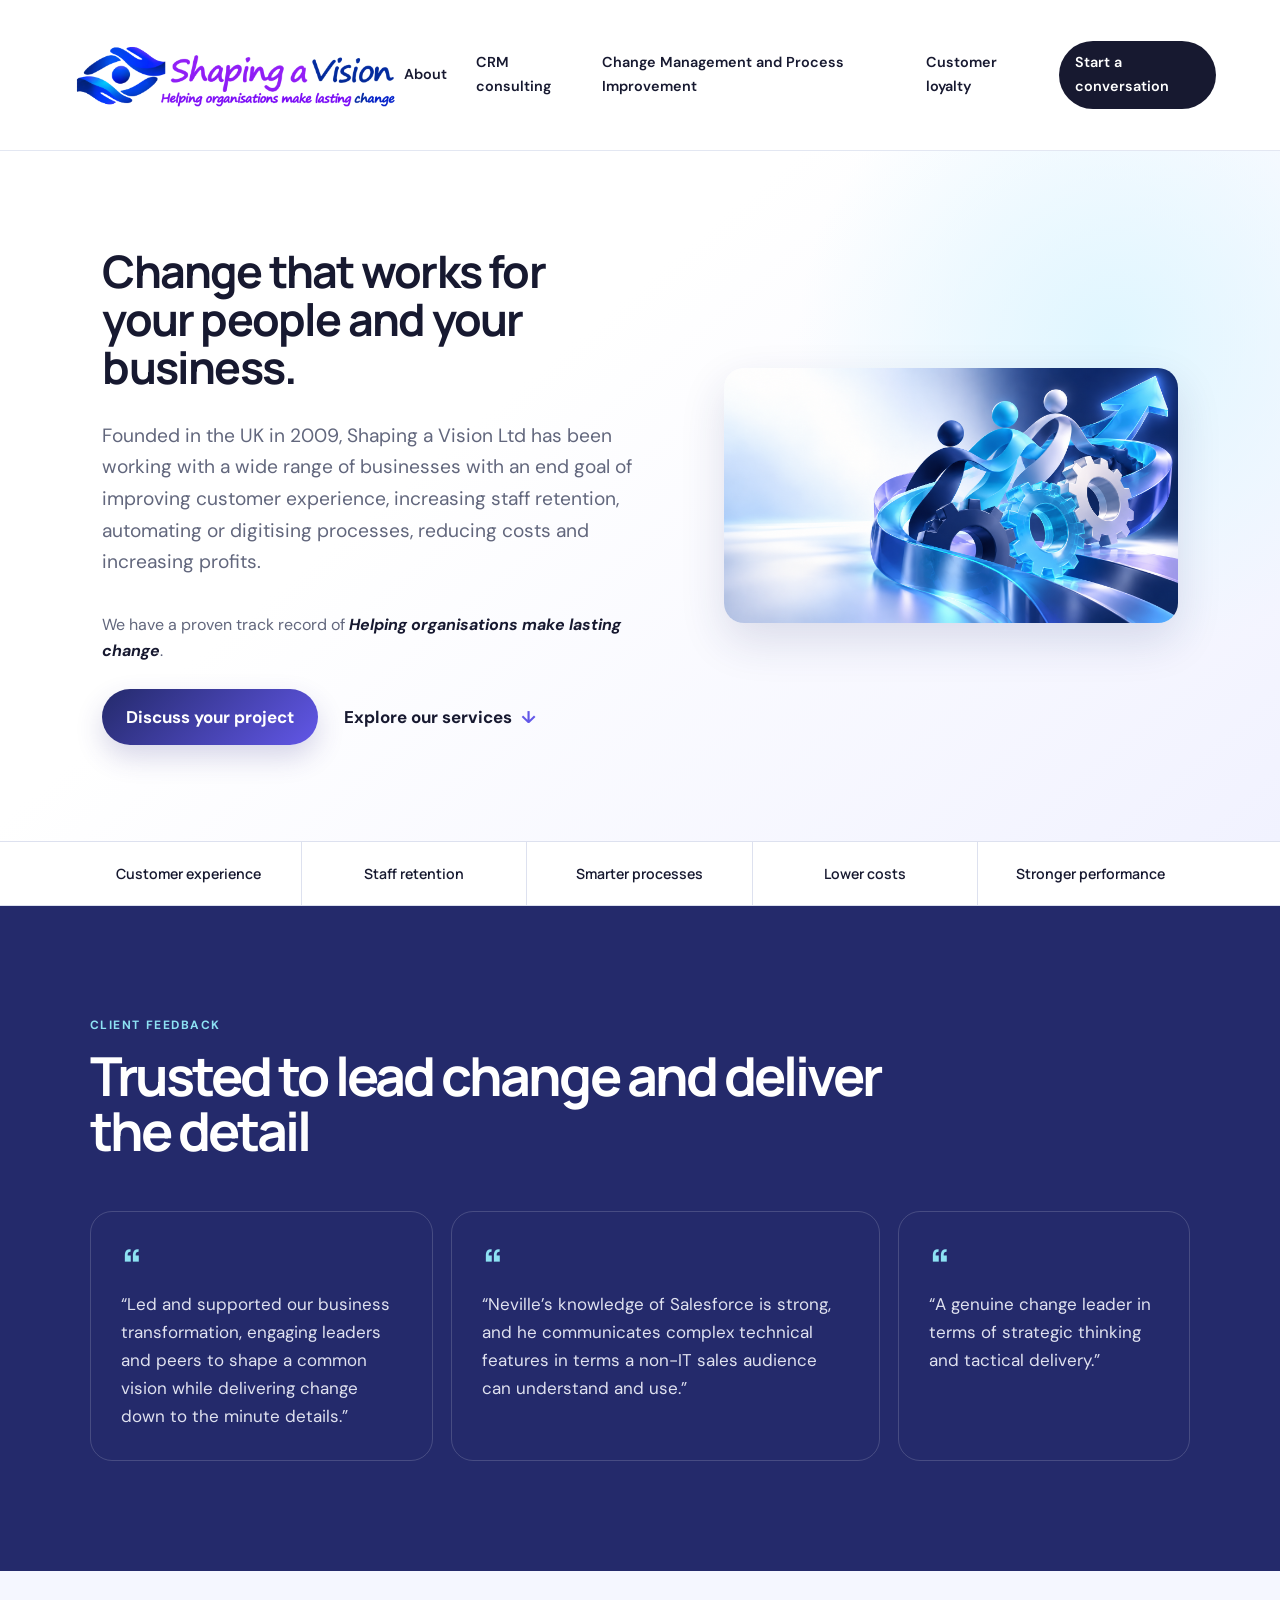
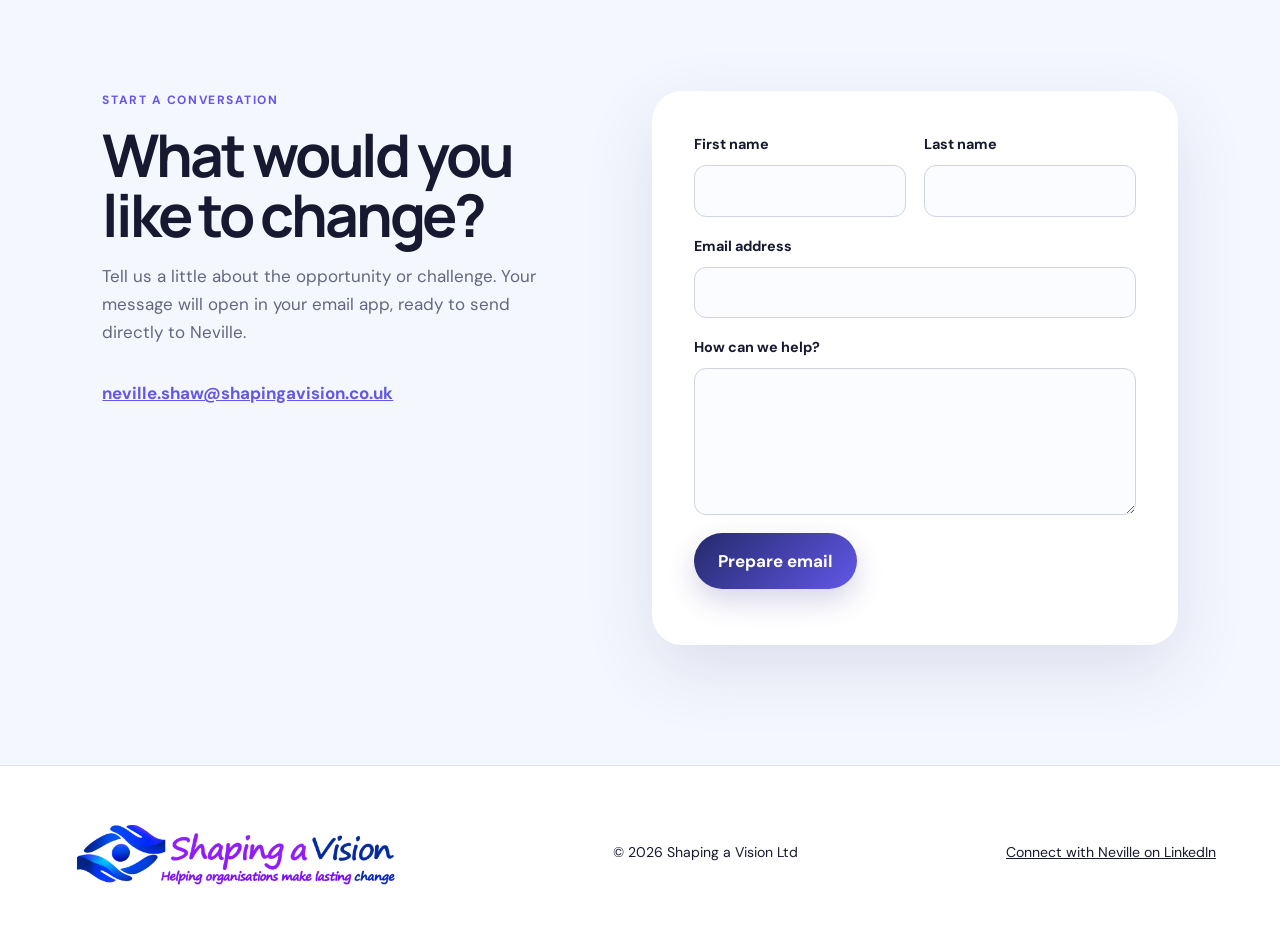
<file: index.html>
<!doctype html>
<html lang="en-GB">
<head>
  <meta charset="utf-8">
  <meta name="viewport" content="width=device-width, initial-scale=1">
  <title>Shaping a Vision | CRM, Change and Customer Experience</title>
  <meta name="description" content="Practical CRM consulting, change management and customer loyalty support from Shaping a Vision.">
  <link rel="preconnect" href="https://fonts.googleapis.com">
  <link rel="preconnect" href="https://fonts.gstatic.com" crossorigin>
  <link href="https://fonts.googleapis.com/css2?family=DM+Sans:wght@400;500;600;700&family=Manrope:wght@500;600;700&display=swap" rel="stylesheet">
  <link rel="stylesheet" href="styles.css">
  <link rel="icon" type="image/svg+xml" href="data:image/svg+xml,%3Csvg xmlns='http://www.w3.org/2000/svg' viewBox='0 0 64 64'%3E%3Crect width='64' height='64' rx='14' fill='%23242a6b'/%3E%3Cpath d='M14 33c10-15 26-15 36 0-10 15-26 15-36 0Z' fill='%236f66ff'/%3E%3Ccircle cx='32' cy='33' r='7' fill='white'/%3E%3C/svg%3E">
</head>
<body class="home">
  <header class="site-header">
    <a class="brand" href="#top" aria-label="Shaping a Vision home">
      <img class="brand-logo" src="images/sav-logo.png" alt="Shaping a Vision">
    </a>
    <button class="menu-button" type="button" aria-expanded="false" aria-controls="site-nav"><span></span><span></span><span></span><span class="sr-only">Open navigation</span></button>
    <nav id="site-nav" aria-label="Main navigation">
      <a href="#about">About</a>
      <a href="/crm-consulting-services/">CRM consulting</a>
      <a href="/change-management/">Change Management and Process Improvement</a>
      <a href="/customers-talk-what-are-they-saying-about-you/">Customer loyalty</a>
      <a class="nav-cta" href="#contact">Start a conversation</a>
    </nav>
  </header>

  <main id="top">
    <section class="hero" id="about">
      <div class="hero-copy reveal">
        <h1>Change that works for your people and your business.</h1>
        <p class="hero-lead">Founded in the UK in 2009, Shaping a Vision Ltd has been working with a wide range of businesses with an end goal of improving customer experience, increasing staff retention, automating or digitising processes, reducing costs and increasing profits.</p>
        <p class="hero-proof">We have a proven track record of <em>Helping organisations make lasting change</em>.</p>
        <div class="hero-actions">
          <a class="button primary" href="#contact">Discuss your project</a>
          <a class="text-link" href="/crm-consulting-services/">Explore our services <span aria-hidden="true">↓</span></a>
        </div>
      </div>
      <div class="hero-visual reveal">
        <img src="images/change-collaboration.png" alt="People and technology working together">
      </div>
    </section>

    <section class="outcomes" aria-label="Business outcomes">
      <p>Customer experience</p><p>Staff retention</p><p>Smarter processes</p><p>Lower costs</p><p>Stronger performance</p>
    </section>

    <section class="services" id="services">
      <div class="section-heading reveal">
        <p class="eyebrow">How we help</p>
        <h2>Practical expertise from strategy through delivery</h2>
        <p>Clear thinking, hands-on support and solutions designed around the way your organisation actually works.</p>
      </div>

      <article class="service service-crm" id="crm">
        <div class="service-number">01</div>
        <div class="service-copy reveal">
          <p class="eyebrow">CRM consulting services</p>
          <h3>CRM that people can use and the business can rely on</h3>
          <p>We listen to our clients and translate their ideas and functionalities into the kind of simple-to-use, indispensable CRM they have always desired.</p>
          <p>If you are looking for one off assistance, straight forward help to effectively implement your initial design or need full project life cycle management, we provide the expertise to maximise your return on investment. We have the solution for you.</p>
          <ul class="check-list">
            <li>Evaluation and solution design</li>
            <li>Configuration and modification</li>
            <li>Data migration and cleansing</li>
            <li>Consulting, training and ongoing support</li>
          </ul>
        </div>
        <img class="service-art crm-art reveal" src="images/crm-cycle.png" alt="CRM cycle connecting marketing, sales, feedback and support">
        <div class="engagements reveal">
          <div class="engagements-heading"><p class="eyebrow">Examples of previous engagements</p><h4>Hands-on delivery, from first requirements to lasting adoption</h4></div>
          <article class="engagement"><span>01</span><p>Successfully migrated a services business from SugarCRM to SFDC, managing the project from requirement gathering to data migration. Having reviewed the existing sales processes, led the build and testing phase, provided technical support and guidance, admin and end user training, plus data migration of over 40,000 records.</p></article>
          <article class="engagement"><span>02</span><p>Led the design, development and roll out of Salesforce automation using SFDC to 300+ end users. Aligning business processes with technology.</p></article>
          <article class="engagement"><span>03</span><p>Designed and delivered numerous bespoke training events throughout Europe for SFDC administrators, end users and Executive teams.</p></article>
          <article class="engagement"><span>04</span><p>Developed an automated issue resolution tool, giving real time notification of issues to sales and country leaders, reducing time to close from 41 to 13 days.</p></article>
        </div>
      </article>

      <article class="service service-change" id="change">
        <div class="service-number">02</div>
        <div class="service-copy reveal">
          <p class="eyebrow">Change management &amp; process improvement</p>
          <h3>Change Management and Process Improvement</h3>
          <p>Any change management effort will only be successful if both the technical and human aspects of the change are fully considered and addressed.</p>
          <p>Too often change programmes fail due to lack of thought, focus and action to engage with stakeholders at all levels.</p>
          <p>At Shaping a Vision we have the knowledge, skills and experience to work with businesses to deliver lasting change, using tried and tested tools and methodology.</p>
          <p class="certification"><img src="images/six-sigma.png" alt="Six Sigma certification">Six Sigma certified with significant experience of running multiple complex projects within a variety of industries, contact us today to start your change journey.</p>
        </div>
        <div class="change-art reveal"><img src="images/dmaic.png" alt="DMAIC improvement cycle"></div>
      </article>

      <article class="service service-loyalty" id="loyalty">
        <div class="service-number">03</div>
        <div class="service-copy reveal">
          <p class="eyebrow">Customer loyalty</p>
          <h3>Turn customer feedback into focused action</h3>
          <p>Your customers form opinions about your organisation as they interact with your products and services, and through key touch points such as service and support. The combination of these experiences impacts the overall relationship with your customers and their likelihood to repurchase or refer.</p>
          <p>If you are waiting for clients to complain, rather than soliciting their positive or negative opinion, you may not get the feedback until it is too late.</p>
          <p>At Shaping a Vision, we help organisations by using Net Promoter® Score, a simple but highly effective metric. The output of a Net Promoter Score is a clear measure of your organisation’s performance as seen through your customers eyes.</p>
          <p>Having this proactive feedback helps you target key improvement areas and customer segments.</p>
          <ul class="check-list">
            <li>Net Promoter Score programme setup</li>
            <li>Management reporting and dashboards</li>
            <li>Customer feedback analysis</li>
            <li>Customer service culture development</li>
          </ul>
          <small class="legal">Net Promoter® is a registered trademark of Bain &amp; Company, Inc., Fred Reichheld and Satmetrix Systems.</small>
        </div>
        <div class="feedback-loop reveal"><img src="images/feedback.png" alt="Gather feedback, analyze feedback, act on insights"></div>
      </article>
    </section>

    <section class="testimonials">
      <div class="section-heading reveal"><p class="eyebrow">Client feedback</p><h2>Trusted to lead change and deliver the detail</h2></div>
      <div class="quotes">
        <blockquote class="reveal">“Led and supported our business transformation, engaging leaders and peers to shape a common vision while delivering change down to the minute details.”</blockquote>
        <blockquote class="reveal">“Neville’s knowledge of Salesforce is strong, and he communicates complex technical features in terms a non-IT sales audience can understand and use.”</blockquote>
        <blockquote class="reveal">“A genuine change leader in terms of strategic thinking and tactical delivery.”</blockquote>
      </div>
    </section>

    <section class="contact" id="contact">
      <div class="contact-copy reveal">
        <p class="eyebrow">Start a conversation</p>
        <h2>What would you like to change?</h2>
        <p>Tell us a little about the opportunity or challenge. Your message will open in your email app, ready to send directly to Neville.</p>
        <a href="mailto:neville.shaw@shapingavision.co.uk">neville.shaw@shapingavision.co.uk</a>
      </div>
      <form id="contact-form" class="contact-form reveal">
        <div class="field-row">
          <label>First name<input name="firstName" autocomplete="given-name" required></label>
          <label>Last name<input name="lastName" autocomplete="family-name" required></label>
        </div>
        <label>Email address<input name="email" type="email" autocomplete="email" required></label>
        <label>How can we help?<textarea name="message" rows="5" required></textarea></label>
        <button class="button primary" type="submit">Prepare email</button>
        <p class="form-note" id="form-note" aria-live="polite"></p>
      </form>
    </section>
  </main>

  <footer>
    <a class="brand footer-brand" href="#top"><img class="brand-logo" src="images/sav-logo.png" alt="Shaping a Vision"></a>
    <p>© <span id="year"></span> Shaping a Vision Ltd</p>
   <a href="https://www.linkedin.com/in/nevilleshaw/" target="_blank" rel="noopener noreferrer">Connect with Neville on LinkedIn</a>
  </footer>
  <script src="script.js"></script>
</body>
</html>
</file>
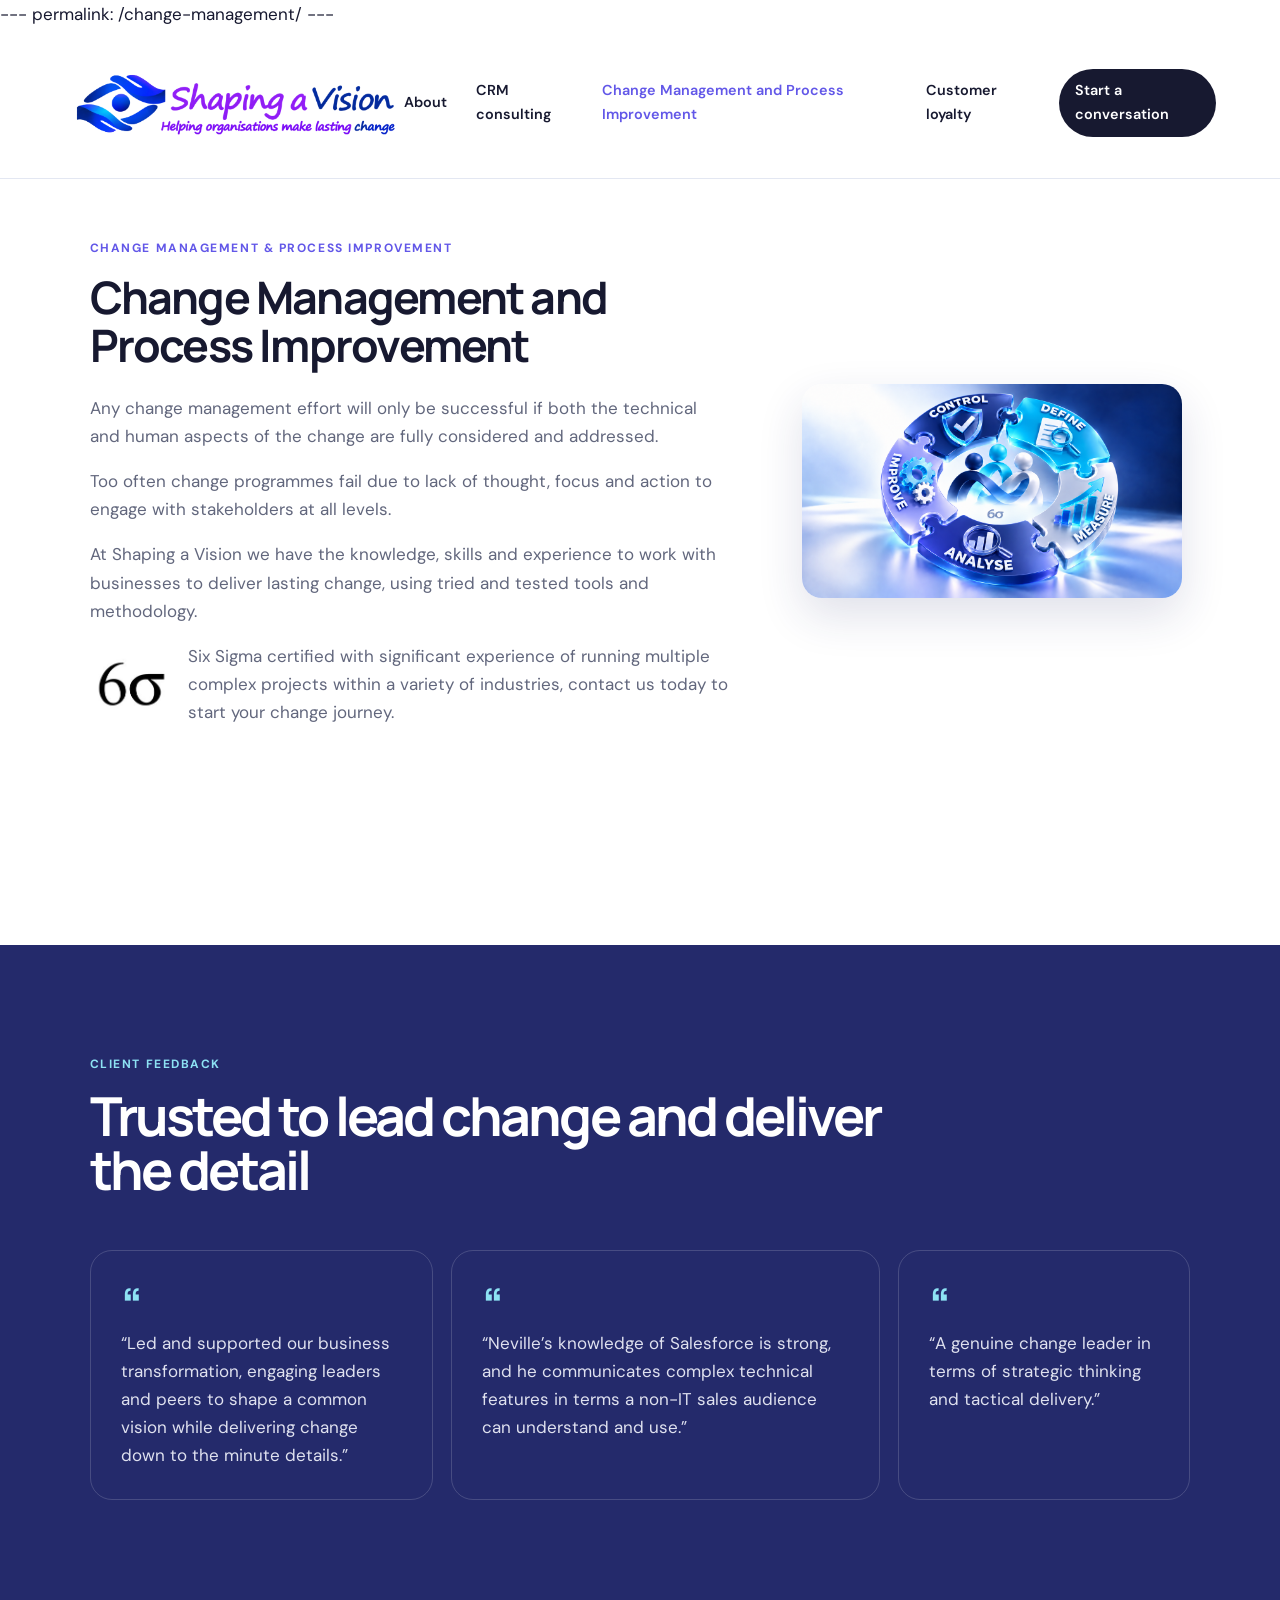
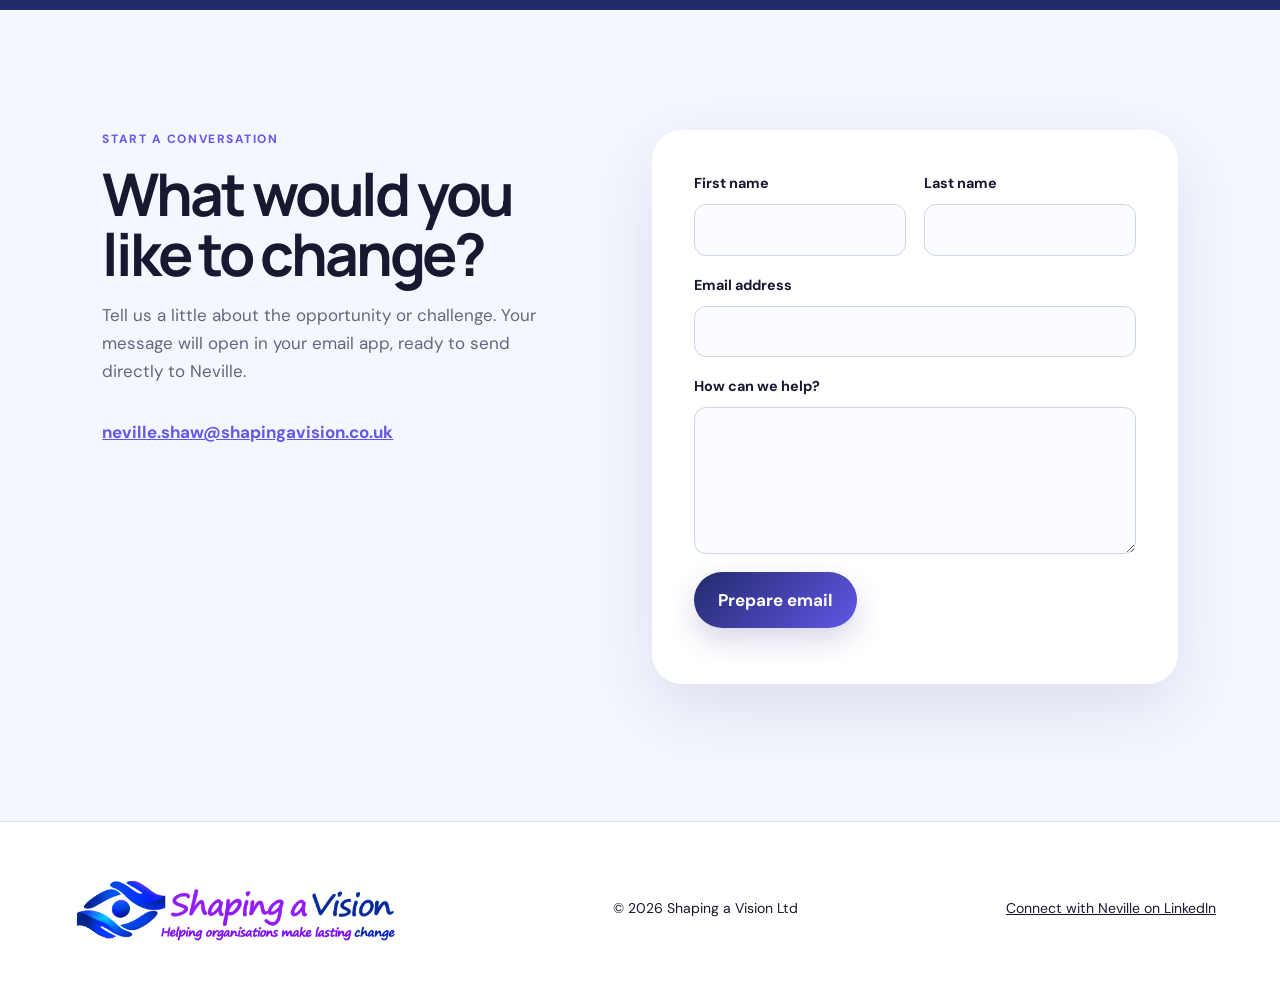
<file: change.html>
---
permalink: /change-management/
---
<!doctype html>
<html lang="en-GB">
<head>
  <meta charset="utf-8">
  <meta name="viewport" content="width=device-width, initial-scale=1">
  <base href="/">
  <link rel="canonical" href="https://shapingavision.co.uk/change-management/">
  <title>Shaping a Vision | CRM, Change and Customer Experience</title>
  <meta name="description" content="Practical CRM consulting, change management and customer loyalty support from Shaping a Vision.">
  <link rel="preconnect" href="https://fonts.googleapis.com">
  <link rel="preconnect" href="https://fonts.gstatic.com" crossorigin>
  <link href="https://fonts.googleapis.com/css2?family=DM+Sans:wght@400;500;600;700&family=Manrope:wght@500;600;700&display=swap" rel="stylesheet">
  <link rel="stylesheet" href="styles.css">
  <link rel="icon" type="image/svg+xml" href="data:image/svg+xml,%3Csvg xmlns='http://www.w3.org/2000/svg' viewBox='0 0 64 64'%3E%3Crect width='64' height='64' rx='14' fill='%23242a6b'/%3E%3Cpath d='M14 33c10-15 26-15 36 0-10 15-26 15-36 0Z' fill='%236f66ff'/%3E%3Ccircle cx='32' cy='33' r='7' fill='white'/%3E%3C/svg%3E">
</head>
<body class="page-change">
  <header class="site-header">
    <a class="brand" href="#top" aria-label="Shaping a Vision home">
      <img class="brand-logo" src="images/sav-logo.png" alt="Shaping a Vision">
    </a>
    <button class="menu-button" type="button" aria-expanded="false" aria-controls="site-nav"><span></span><span></span><span></span><span class="sr-only">Open navigation</span></button>
    <nav id="site-nav" aria-label="Main navigation">
  <a href="/#about">About</a>
  <a href="/crm-consulting-services/">CRM consulting</a>
  <a href="/change-management/">Change Management and Process Improvement</a>
  <a href="/customers-talk-what-are-they-saying-about-you/">Customer loyalty</a>
  <a class="nav-cta" href="#contact">Start a conversation</a>
</nav>
  </header>

  <main id="top">
    <section class="hero" id="about">
      <div class="hero-copy reveal">
        <h1>Change that works for your people and your business.</h1>
        <p class="hero-lead">Founded in the UK in 2009, Shaping a Vision Ltd has been working with a wide range of businesses with an end goal of improving customer experience, increasing staff retention, automating or digitising processes, reducing costs and increasing profits.</p>
        <p class="hero-proof">We have a proven track record of <em>Helping organisations make lasting change</em>.</p>
        <div class="hero-actions">
          <a class="button primary" href="#contact">Discuss your project</a>
          <a class="text-link" href="#services">Explore our services <span aria-hidden="true">↓</span></a>
        </div>
      </div>
      <div class="hero-visual reveal">
        <img src="images/change-collaboration.png" alt="People and technology working together">
      </div>
    </section>

    <section class="outcomes" aria-label="Business outcomes">
      <p>Customer experience</p><p>Staff retention</p><p>Smarter processes</p><p>Lower costs</p><p>Stronger performance</p>
    </section>

    <section class="services" id="services">
      <div class="section-heading reveal">
        <p class="eyebrow">How we help</p>
        <h2>Practical expertise from strategy through delivery</h2>
        <p>Clear thinking, hands-on support and solutions designed around the way your organisation actually works.</p>
      </div>

      <article class="service service-crm" id="crm">
        <div class="service-number">01</div>
        <div class="service-copy reveal">
          <p class="eyebrow">CRM consulting services</p>
          <h3>CRM that people can use and the business can rely on</h3>
          <p>We listen to our clients and translate their ideas and functionalities into the kind of simple-to-use, indispensable CRM they have always desired.</p>
          <p>If you are looking for one off assistance, straight forward help to effectively implement your initial design or need full project life cycle management, we provide the expertise to maximise your return on investment. We have the solution for you.</p>
          <ul class="check-list">
            <li>Evaluation and solution design</li>
            <li>Configuration and modification</li>
            <li>Data migration and cleansing</li>
            <li>Consulting, training and ongoing support</li>
          </ul>
        </div>
        <img class="service-art crm-art reveal" src="images/crm-cycle.png" alt="CRM cycle connecting marketing, sales, feedback and support">
        <div class="engagements reveal">
          <div class="engagements-heading"><p class="eyebrow">Examples of previous engagements</p><h4>Hands-on delivery, from first requirements to lasting adoption</h4></div>
          <article class="engagement"><span>01</span><p>Successfully migrated a services business from SugarCRM to SFDC, managing the project from requirement gathering to data migration. Having reviewed the existing sales processes, led the build and testing phase, provided technical support and guidance, admin and end user training, plus data migration of over 40,000 records.</p></article>
          <article class="engagement"><span>02</span><p>Led the design, development and roll out of Salesforce automation using SFDC to 300+ end users. Aligning business processes with technology.</p></article>
          <article class="engagement"><span>03</span><p>Designed and delivered numerous bespoke training events throughout Europe for SFDC administrators, end users and Executive teams.</p></article>
          <article class="engagement"><span>04</span><p>Developed an automated issue resolution tool, giving real time notification of issues to sales and country leaders, reducing time to close from 41 to 13 days.</p></article>
        </div>
      </article>

      <article class="service service-change" id="change">
        <div class="service-number">02</div>
        <div class="service-copy reveal">
          <p class="eyebrow">Change management &amp; process improvement</p>
          <h3>Change Management and Process Improvement</h3>
          <p>Any change management effort will only be successful if both the technical and human aspects of the change are fully considered and addressed.</p>
          <p>Too often change programmes fail due to lack of thought, focus and action to engage with stakeholders at all levels.</p>
          <p>At Shaping a Vision we have the knowledge, skills and experience to work with businesses to deliver lasting change, using tried and tested tools and methodology.</p>
          <p class="certification"><img src="images/six-sigma.png" alt="Six Sigma certification">Six Sigma certified with significant experience of running multiple complex projects within a variety of industries, contact us today to start your change journey.</p>
        </div>
        <div class="change-art reveal"><img src="images/DMAIC.png" alt="DMAIC improvement cycle"></div>
      </article>

      <article class="service service-loyalty" id="loyalty">
        <div class="service-number">03</div>
        <div class="service-copy reveal">
          <p class="eyebrow">Customer loyalty</p>
          <h3>Turn customer feedback into focused action</h3>
          <p>Your customers form opinions about your organisation as they interact with your products and services, and through key touch points such as service and support. The combination of these experiences impacts the overall relationship with your customers and their likelihood to repurchase or refer.</p>
          <p>If you are waiting for clients to complain, rather than soliciting their positive or negative opinion, you may not get the feedback until it is too late.</p>
          <p>At Shaping a Vision, we help organisations by using Net Promoter® Score, a simple but highly effective metric. The output of a Net Promoter Score is a clear measure of your organisation’s performance as seen through your customers eyes.</p>
          <p>Having this proactive feedback helps you target key improvement areas and customer segments.</p>
          <ul class="check-list">
            <li>Net Promoter Score programme setup</li>
            <li>Management reporting and dashboards</li>
            <li>Customer feedback analysis</li>
            <li>Customer service culture development</li>
          </ul>
          <small class="legal">Net Promoter® is a registered trademark of Bain &amp; Company, Inc., Fred Reichheld and Satmetrix Systems.</small>
        </div>
        <div class="feedback-loop reveal"><img src="images/customer-listening.png" alt="Customer listening and feedback">
          <div><strong>1</strong><span>Gather feedback</span></div>
          <div><strong>2</strong><span>Analyse patterns</span></div>
          <div><strong>3</strong><span>Act on insight</span></div>
        </div>
      </article>
    </section>

    <section class="testimonials">
      <div class="section-heading reveal"><p class="eyebrow">Client feedback</p><h2>Trusted to lead change and deliver the detail</h2></div>
      <div class="quotes">
        <blockquote class="reveal">“Led and supported our business transformation, engaging leaders and peers to shape a common vision while delivering change down to the minute details.”</blockquote>
        <blockquote class="reveal">“Neville’s knowledge of Salesforce is strong, and he communicates complex technical features in terms a non-IT sales audience can understand and use.”</blockquote>
        <blockquote class="reveal">“A genuine change leader in terms of strategic thinking and tactical delivery.”</blockquote>
      </div>
    </section>

    <section class="contact" id="contact">
      <div class="contact-copy reveal">
        <p class="eyebrow">Start a conversation</p>
        <h2>What would you like to change?</h2>
        <p>Tell us a little about the opportunity or challenge. Your message will open in your email app, ready to send directly to Neville.</p>
        <a href="mailto:neville.shaw@shapingavision.co.uk">neville.shaw@shapingavision.co.uk</a>
      </div>
      <form id="contact-form" class="contact-form reveal">
        <div class="field-row">
          <label>First name<input name="firstName" autocomplete="given-name" required></label>
          <label>Last name<input name="lastName" autocomplete="family-name" required></label>
        </div>
        <label>Email address<input name="email" type="email" autocomplete="email" required></label>
        <label>How can we help?<textarea name="message" rows="5" required></textarea></label>
        <button class="button primary" type="submit">Prepare email</button>
        <p class="form-note" id="form-note" aria-live="polite"></p>
      </form>
    </section>
  </main>

  <footer>
    <a class="brand footer-brand" href="#top"><img class="brand-logo" src="images/sav-logo.png" alt="Shaping a Vision"></a>
    <p>© <span id="year"></span> Shaping a Vision Ltd</p>
    <a href="https://www.linkedin.com/in/nevilleshaw/" target="_blank" rel="noopener noreferrer">Connect with Neville on LinkedIn</a>
  </footer>
  <script src="script.js"></script>
</body>
</html>
</file>
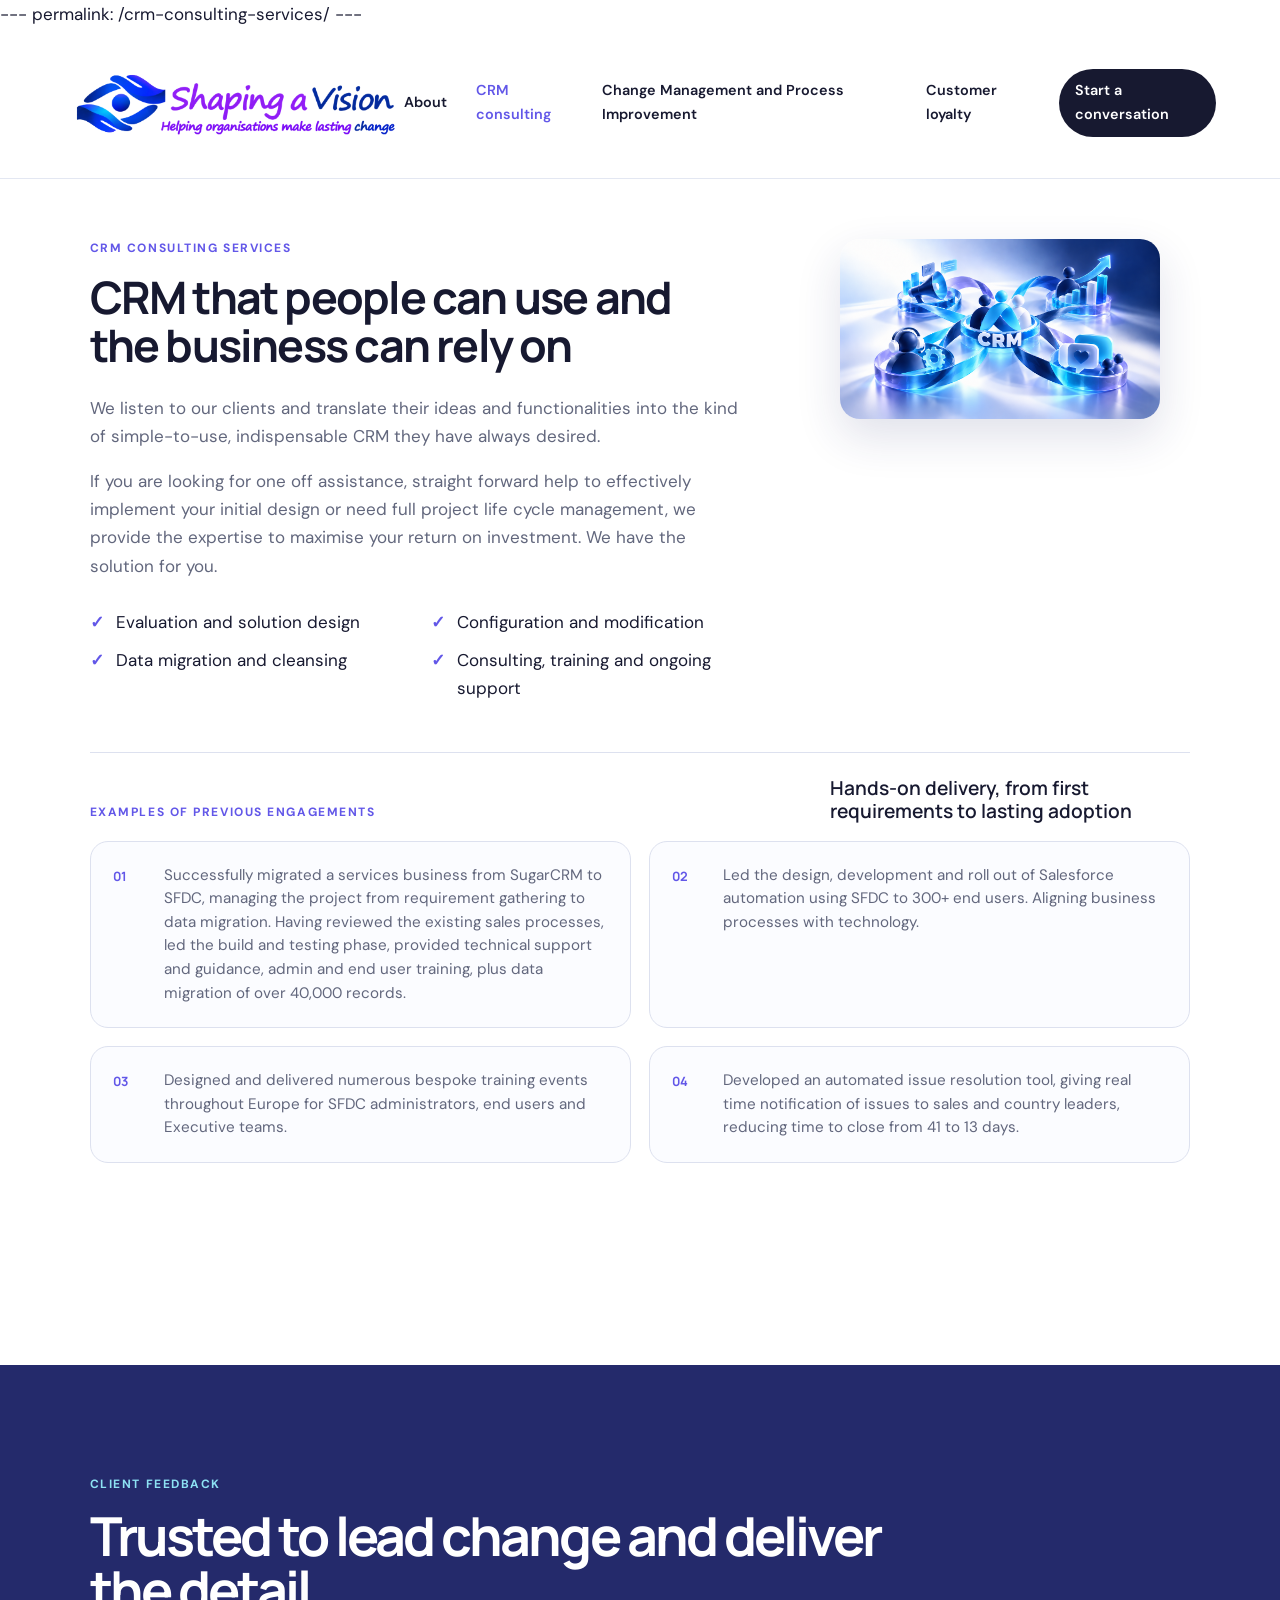
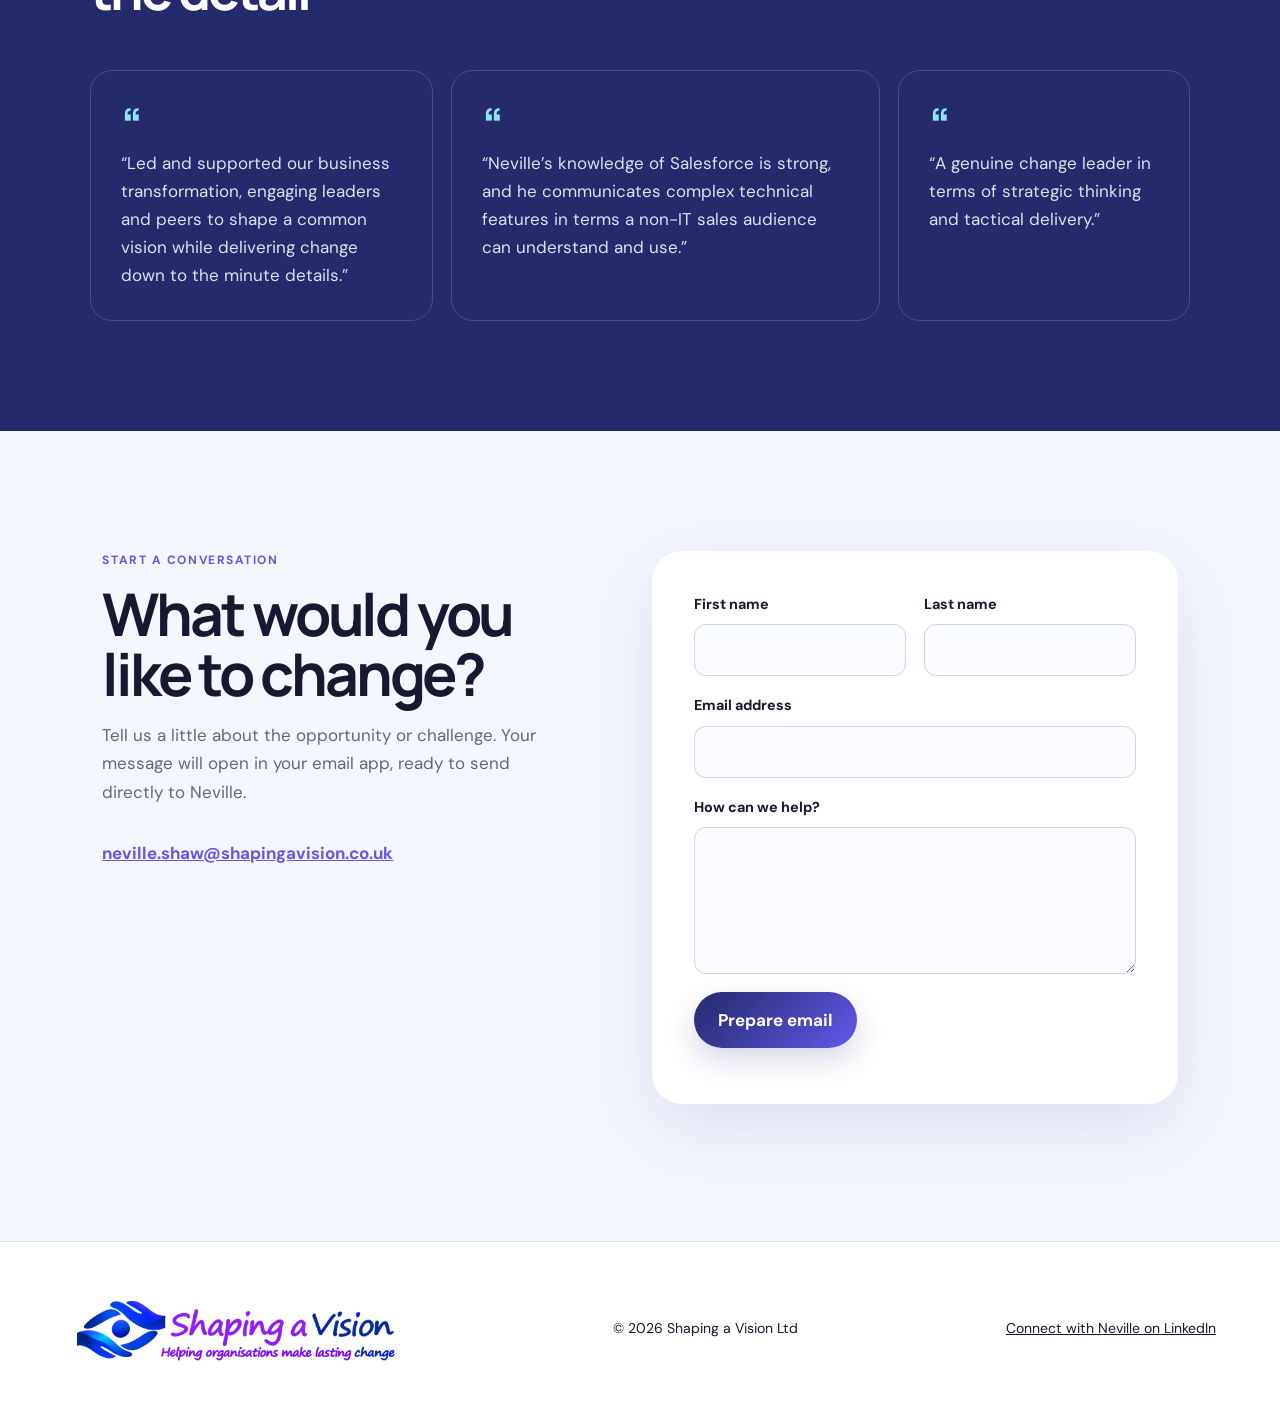
<file: crm.html>
---
permalink: /crm-consulting-services/
---
<!doctype html>
<html lang="en-GB">
<head>
  <meta charset="utf-8">
  <meta name="viewport" content="width=device-width, initial-scale=1">
  <base href="/">
  <link rel="canonical" href="https://shapingavision.co.uk/crm-consulting-services/">
  <title>Shaping a Vision | CRM, Change and Customer Experience</title>
  <meta name="description" content="Practical CRM consulting, change management and customer loyalty support from Shaping a Vision.">
  <link rel="preconnect" href="https://fonts.googleapis.com">
  <link rel="preconnect" href="https://fonts.gstatic.com" crossorigin>
  <link href="https://fonts.googleapis.com/css2?family=DM+Sans:wght@400;500;600;700&family=Manrope:wght@500;600;700&display=swap" rel="stylesheet">
  <link rel="stylesheet" href="styles.css">
  <link rel="icon" type="image/svg+xml" href="data:image/svg+xml,%3Csvg xmlns='http://www.w3.org/2000/svg' viewBox='0 0 64 64'%3E%3Crect width='64' height='64' rx='14' fill='%23242a6b'/%3E%3Cpath d='M14 33c10-15 26-15 36 0-10 15-26 15-36 0Z' fill='%236f66ff'/%3E%3Ccircle cx='32' cy='33' r='7' fill='white'/%3E%3C/svg%3E">
</head>
<body class="page-crm">
  <header class="site-header">
    <a class="brand" href="#top" aria-label="Shaping a Vision home">
      <img class="brand-logo" src="images/sav-logo.png" alt="Shaping a Vision">
    </a>
    <button class="menu-button" type="button" aria-expanded="false" aria-controls="site-nav"><span></span><span></span><span></span><span class="sr-only">Open navigation</span></button>
    <nav id="site-nav" aria-label="Main navigation">
  <a href="/#about">About</a>
  <a href="/crm-consulting-services/">CRM consulting</a>
  <a href="/change-management/">Change Management and Process Improvement</a>
  <a href="/customers-talk-what-are-they-saying-about-you/">Customer loyalty</a>
  <a class="nav-cta" href="#contact">Start a conversation</a>
</nav>
  </header>

  <main id="top">
    <section class="hero" id="about">
      <div class="hero-copy reveal">
        <h1>Change that works for your people and your business.</h1>
        <p class="hero-lead">Founded in the UK in 2009, Shaping a Vision Ltd has been working with a wide range of businesses with an end goal of improving customer experience, increasing staff retention, automating or digitising processes, reducing costs and increasing profits.</p>
        <p class="hero-proof">We have a proven track record of <em>Helping organisations make lasting change</em>.</p>
        <div class="hero-actions">
          <a class="button primary" href="#contact">Discuss your project</a>
          <a class="text-link" href="#services">Explore our services <span aria-hidden="true">↓</span></a>
        </div>
      </div>
      <div class="hero-visual reveal">
        <img src="images/change-collaboration.png" alt="People and technology working together">
      </div>
    </section>

    <section class="outcomes" aria-label="Business outcomes">
      <p>Customer experience</p><p>Staff retention</p><p>Smarter processes</p><p>Lower costs</p><p>Stronger performance</p>
    </section>

    <section class="services" id="services">
      <div class="section-heading reveal">
        <p class="eyebrow">How we help</p>
        <h2>Practical expertise from strategy through delivery</h2>
        <p>Clear thinking, hands-on support and solutions designed around the way your organisation actually works.</p>
      </div>

      <article class="service service-crm" id="crm">
        <div class="service-number">01</div>
        <div class="service-copy reveal">
          <p class="eyebrow">CRM consulting services</p>
          <h3>CRM that people can use and the business can rely on</h3>
          <p>We listen to our clients and translate their ideas and functionalities into the kind of simple-to-use, indispensable CRM they have always desired.</p>
          <p>If you are looking for one off assistance, straight forward help to effectively implement your initial design or need full project life cycle management, we provide the expertise to maximise your return on investment. We have the solution for you.</p>
          <ul class="check-list">
            <li>Evaluation and solution design</li>
            <li>Configuration and modification</li>
            <li>Data migration and cleansing</li>
            <li>Consulting, training and ongoing support</li>
          </ul>
        </div>
        <img class="service-art crm-art reveal" src="images/crm-cycle.png" alt="CRM cycle connecting marketing, sales, feedback and support">
        <div class="engagements reveal">
          <div class="engagements-heading"><p class="eyebrow">Examples of previous engagements</p><h4>Hands-on delivery, from first requirements to lasting adoption</h4></div>
          <article class="engagement"><span>01</span><p>Successfully migrated a services business from SugarCRM to SFDC, managing the project from requirement gathering to data migration. Having reviewed the existing sales processes, led the build and testing phase, provided technical support and guidance, admin and end user training, plus data migration of over 40,000 records.</p></article>
          <article class="engagement"><span>02</span><p>Led the design, development and roll out of Salesforce automation using SFDC to 300+ end users. Aligning business processes with technology.</p></article>
          <article class="engagement"><span>03</span><p>Designed and delivered numerous bespoke training events throughout Europe for SFDC administrators, end users and Executive teams.</p></article>
          <article class="engagement"><span>04</span><p>Developed an automated issue resolution tool, giving real time notification of issues to sales and country leaders, reducing time to close from 41 to 13 days.</p></article>
        </div>
      </article>

      <article class="service service-change" id="change">
        <div class="service-number">02</div>
        <div class="service-copy reveal">
          <p class="eyebrow">Change management &amp; process improvement</p>
          <h3>Change Management and Process Improvement</h3>
          <p>Any change management effort will only be successful if both the technical and human aspects of the change are fully considered and addressed.</p>
          <p>Too often change programmes fail due to lack of thought, focus and action to engage with stakeholders at all levels.</p>
          <p>At Shaping a Vision we have the knowledge, skills and experience to work with businesses to deliver lasting change, using tried and tested tools and methodology.</p>
          <p>Six Sigma certified with significant experience of running multiple complex projects within a variety of industries, contact us today to start your change journey.</p>
        </div>
        <div class="change-art reveal"><img src="images/dmaic.png" alt="DMAIC improvement cycle"></div>
      </article>

      <article class="service service-loyalty" id="loyalty">
        <div class="service-number">03</div>
        <div class="service-copy reveal">
          <p class="eyebrow">Customer loyalty</p>
          <h3>Turn customer feedback into focused action</h3>
          <p>Your customers form opinions about your organisation as they interact with your products and services, and through key touch points such as service and support. The combination of these experiences impacts the overall relationship with your customers and their likelihood to repurchase or refer.</p>
          <p>If you are waiting for clients to complain, rather than soliciting their positive or negative opinion, you may not get the feedback until it is too late.</p>
          <p>At Shaping a Vision, we help organisations by using Net Promoter® Score, a simple but highly effective metric. The output of a Net Promoter Score is a clear measure of your organisation’s performance as seen through your customers eyes.</p>
          <p>Having this proactive feedback helps you target key improvement areas and customer segments.</p>
          <ul class="check-list">
            <li>Net Promoter Score programme setup</li>
            <li>Management reporting and dashboards</li>
            <li>Customer feedback analysis</li>
            <li>Customer service culture development</li>
          </ul>
          <small class="legal">Net Promoter® is a registered trademark of Bain &amp; Company, Inc., Fred Reichheld and Satmetrix Systems.</small>
        </div>
        <div class="feedback-loop reveal"><img src="images/feedback.png" alt="Gather feedback, analyze feedback, act on insights"></div>
      </article>
    </section>

    <section class="testimonials">
      <div class="section-heading reveal"><p class="eyebrow">Client feedback</p><h2>Trusted to lead change and deliver the detail</h2></div>
      <div class="quotes">
        <blockquote class="reveal">“Led and supported our business transformation, engaging leaders and peers to shape a common vision while delivering change down to the minute details.”</blockquote>
        <blockquote class="reveal">“Neville’s knowledge of Salesforce is strong, and he communicates complex technical features in terms a non-IT sales audience can understand and use.”</blockquote>
        <blockquote class="reveal">“A genuine change leader in terms of strategic thinking and tactical delivery.”</blockquote>
      </div>
    </section>

    <section class="contact" id="contact">
      <div class="contact-copy reveal">
        <p class="eyebrow">Start a conversation</p>
        <h2>What would you like to change?</h2>
        <p>Tell us a little about the opportunity or challenge. Your message will open in your email app, ready to send directly to Neville.</p>
        <a href="mailto:neville.shaw@shapingavision.co.uk">neville.shaw@shapingavision.co.uk</a>
      </div>
      <form id="contact-form" class="contact-form reveal">
        <div class="field-row">
          <label>First name<input name="firstName" autocomplete="given-name" required></label>
          <label>Last name<input name="lastName" autocomplete="family-name" required></label>
        </div>
        <label>Email address<input name="email" type="email" autocomplete="email" required></label>
        <label>How can we help?<textarea name="message" rows="5" required></textarea></label>
        <button class="button primary" type="submit">Prepare email</button>
        <p class="form-note" id="form-note" aria-live="polite"></p>
      </form>
    </section>
  </main>

  <footer>
    <a class="brand footer-brand" href="#top"><img class="brand-logo" src="images/sav-logo.png" alt="Shaping a Vision"></a>
    <p>© <span id="year"></span> Shaping a Vision Ltd</p>
    <a href="https://www.linkedin.com/in/nevilleshaw/" target="_blank" rel="noopener noreferrer">Connect with Neville on LinkedIn</a>
  </footer>
  <script src="script.js"></script>
</body>
</html>
</file>
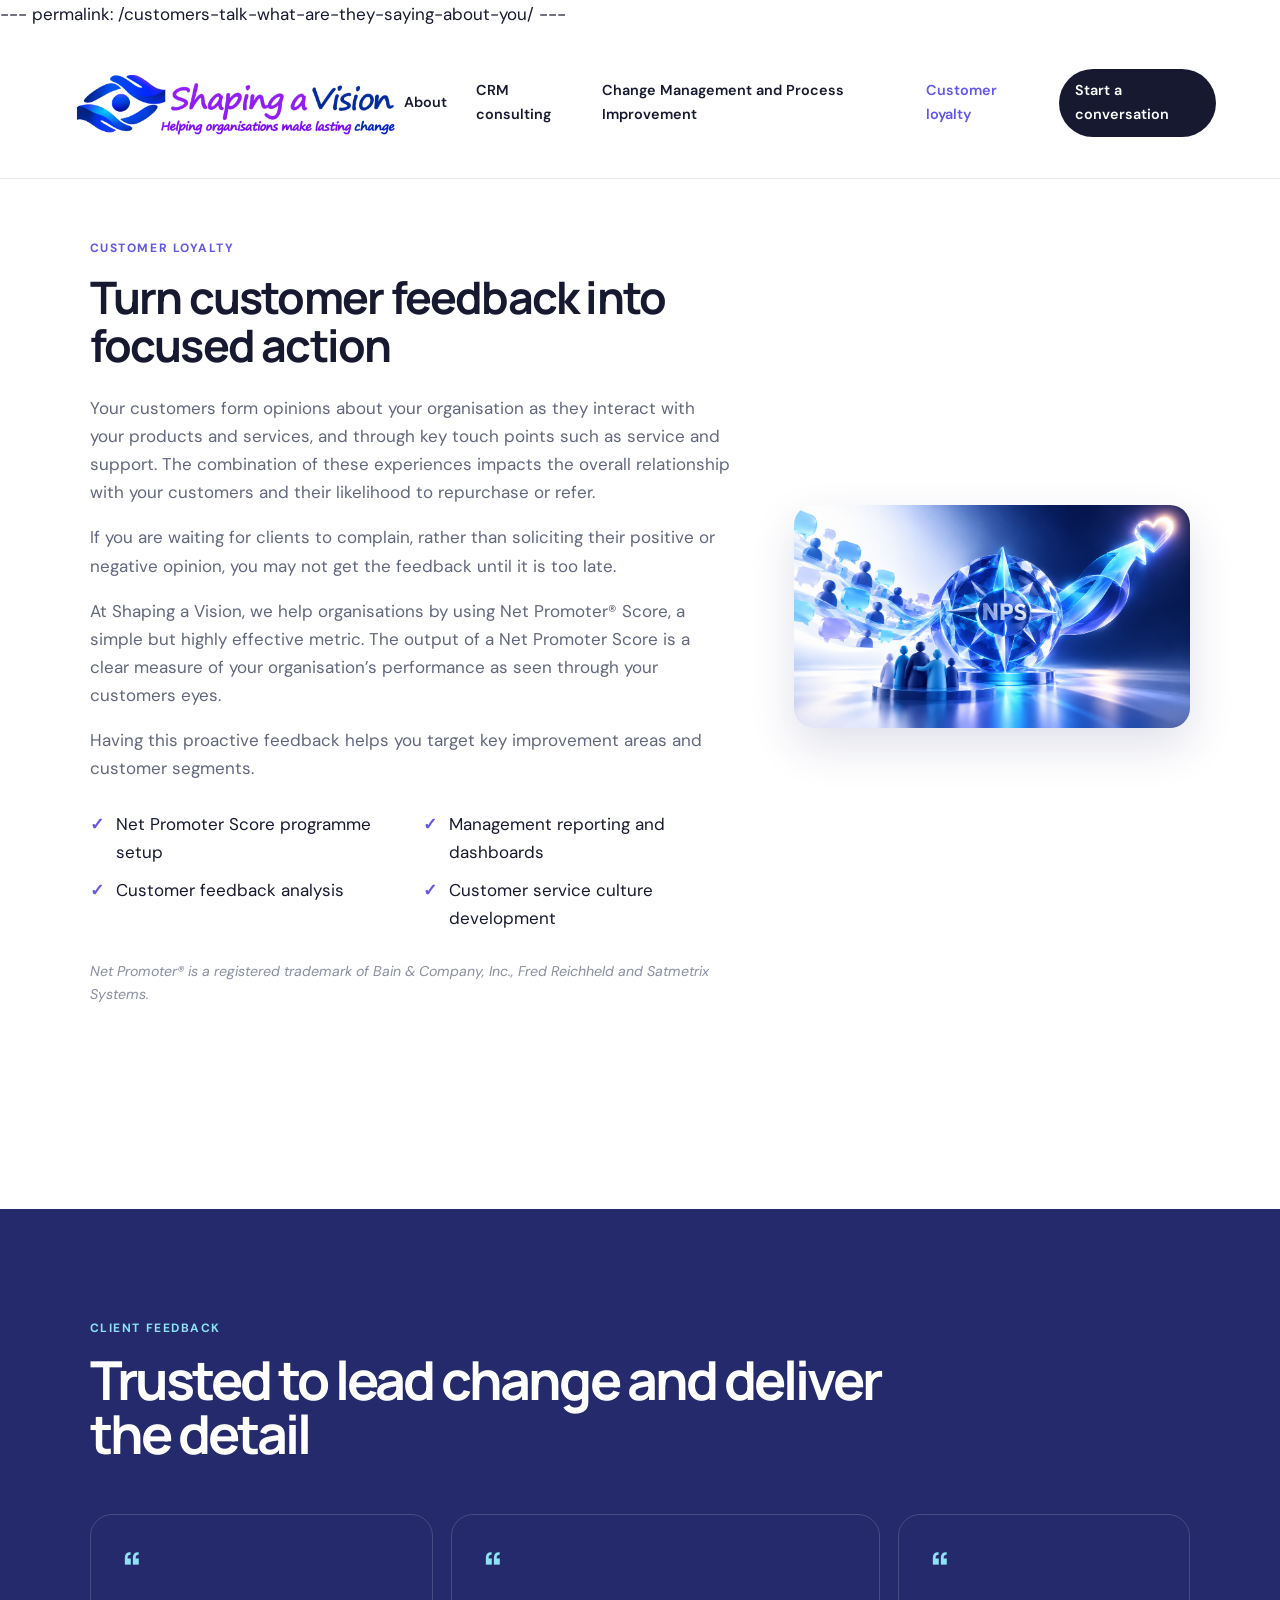
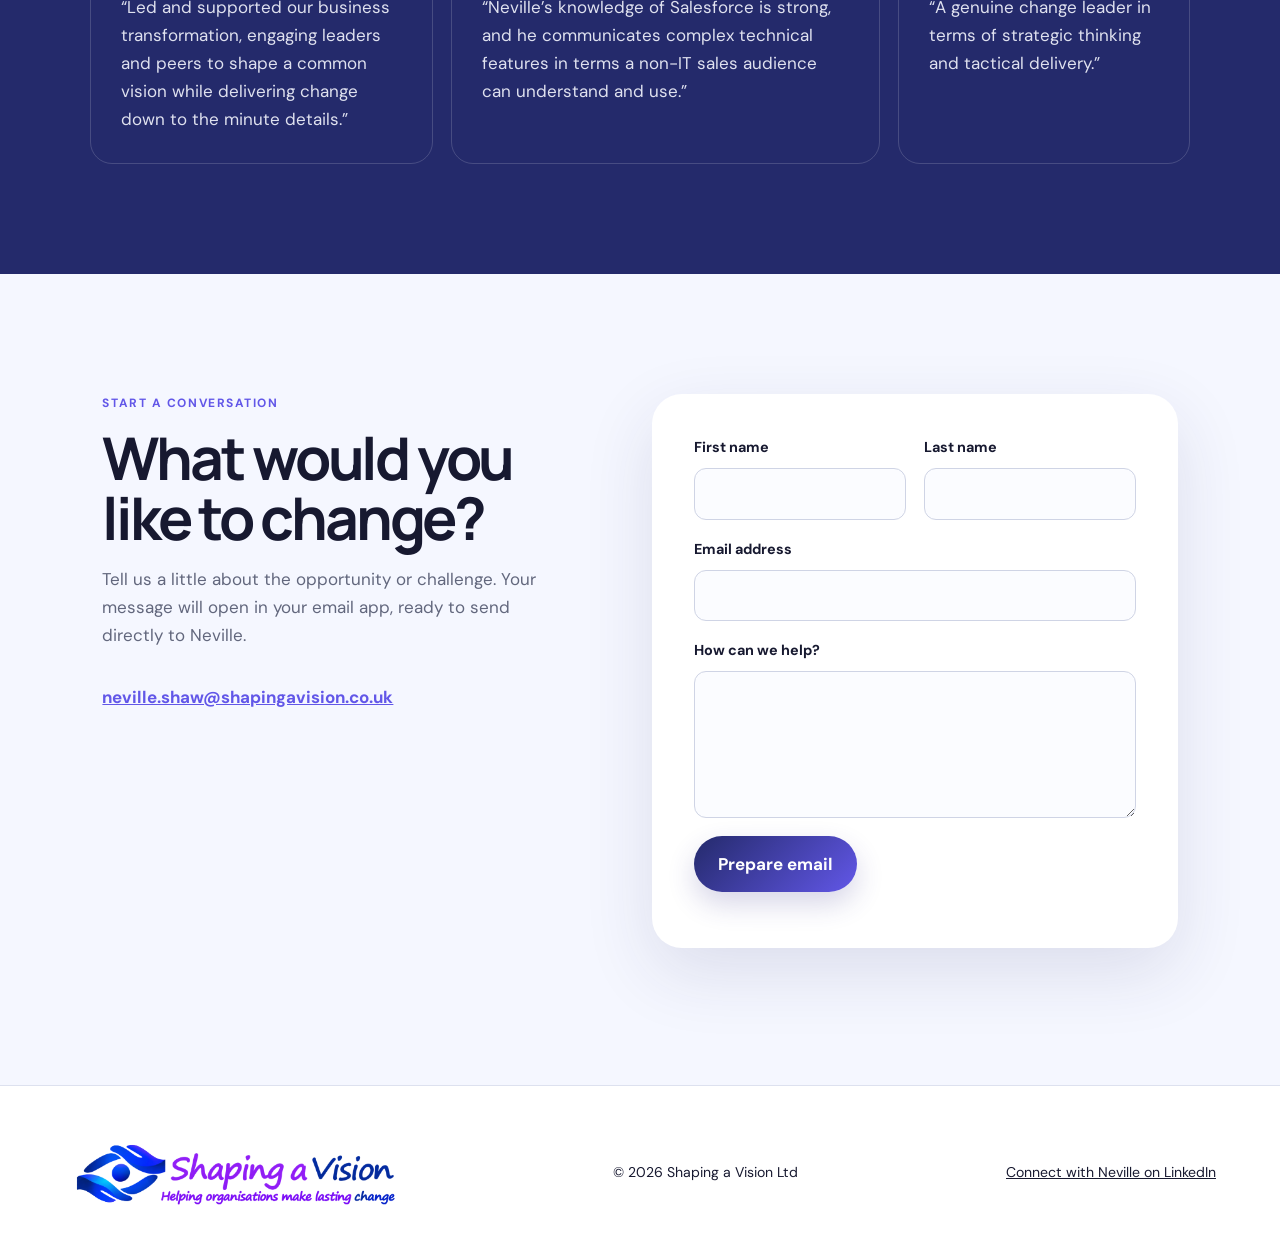
<file: loyalty.html>
---
permalink: /customers-talk-what-are-they-saying-about-you/
---
<!doctype html>
<html lang="en-GB">
<head>
  <meta charset="utf-8">
  <meta name="viewport" content="width=device-width, initial-scale=1">
  <base href="/">
  <link rel="canonical" href="https://shapingavision.co.uk/customers-talk-what-are-they-saying-about-you/">
  <title>Shaping a Vision | CRM, Change and Customer Experience</title>
  <meta name="description" content="Practical CRM consulting, change management and customer loyalty support from Shaping a Vision.">
  <link rel="preconnect" href="https://fonts.googleapis.com">
  <link rel="preconnect" href="https://fonts.gstatic.com" crossorigin>
  <link href="https://fonts.googleapis.com/css2?family=DM+Sans:wght@400;500;600;700&family=Manrope:wght@500;600;700&display=swap" rel="stylesheet">
  <link rel="stylesheet" href="styles.css">
  <link rel="icon" type="image/svg+xml" href="data:image/svg+xml,%3Csvg xmlns='http://www.w3.org/2000/svg' viewBox='0 0 64 64'%3E%3Crect width='64' height='64' rx='14' fill='%23242a6b'/%3E%3Cpath d='M14 33c10-15 26-15 36 0-10 15-26 15-36 0Z' fill='%236f66ff'/%3E%3Ccircle cx='32' cy='33' r='7' fill='white'/%3E%3C/svg%3E">
</head>
<body class="page-loyalty">
  <header class="site-header">
    <a class="brand" href="#top" aria-label="Shaping a Vision home">
      <img class="brand-logo" src="images/sav-logo.png" alt="Shaping a Vision">
    </a>
    <button class="menu-button" type="button" aria-expanded="false" aria-controls="site-nav"><span></span><span></span><span></span><span class="sr-only">Open navigation</span></button>
    <nav id="site-nav" aria-label="Main navigation">
  <a href="/#about">About</a>
  <a href="/crm-consulting-services/">CRM consulting</a>
  <a href="/change-management/">Change Management and Process Improvement</a>
  <a href="/customers-talk-what-are-they-saying-about-you/">Customer loyalty</a>
  <a class="nav-cta" href="#contact">Start a conversation</a>
</nav>
  </header>

  <main id="top">
    <section class="hero" id="about">
      <div class="hero-copy reveal">
        <h1>Change that works for your people and your business.</h1>
        <p class="hero-lead">Founded in the UK in 2009, Shaping a Vision Ltd has been working with a wide range of businesses with an end goal of improving customer experience, increasing staff retention, automating or digitising processes, reducing costs and increasing profits.</p>
        <p class="hero-proof">We have a proven track record of <em>Helping organisations make lasting change</em>.</p>
        <div class="hero-actions">
          <a class="button primary" href="#contact">Discuss your project</a>
          <a class="text-link" href="#services">Explore our services <span aria-hidden="true">↓</span></a>
        </div>
      </div>
      <div class="hero-visual reveal">
        <img src="images/change-collaboration.png" alt="People and technology working together">
      </div>
    </section>

    <section class="outcomes" aria-label="Business outcomes">
      <p>Customer experience</p><p>Staff retention</p><p>Smarter processes</p><p>Lower costs</p><p>Stronger performance</p>
    </section>

    <section class="services" id="services">
      <div class="section-heading reveal">
        <p class="eyebrow">How we help</p>
        <h2>Practical expertise from strategy through delivery</h2>
        <p>Clear thinking, hands-on support and solutions designed around the way your organisation actually works.</p>
      </div>

      <article class="service service-crm" id="crm">
        <div class="service-number">01</div>
        <div class="service-copy reveal">
          <p class="eyebrow">CRM consulting services</p>
          <h3>CRM that people can use and the business can rely on</h3>
          <p>We listen to our clients and translate their ideas and functionalities into the kind of simple-to-use, indispensable CRM they have always desired.</p>
          <p>If you are looking for one off assistance, straight forward help to effectively implement your initial design or need full project life cycle management, we provide the expertise to maximise your return on investment. We have the solution for you.</p>
          <ul class="check-list">
            <li>Evaluation and solution design</li>
            <li>Configuration and modification</li>
            <li>Data migration and cleansing</li>
            <li>Consulting, training and ongoing support</li>
          </ul>
        </div>
        <img class="service-art crm-art reveal" src="images/crm-cycle.png" alt="CRM cycle connecting marketing, sales, feedback and support">
        <div class="engagements reveal">
          <div class="engagements-heading"><p class="eyebrow">Examples of previous engagements</p><h4>Hands-on delivery, from first requirements to lasting adoption</h4></div>
          <article class="engagement"><span>01</span><p>Successfully migrated a services business from SugarCRM to SFDC, managing the project from requirement gathering to data migration. Having reviewed the existing sales processes, led the build and testing phase, provided technical support and guidance, admin and end user training, plus data migration of over 40,000 records.</p></article>
          <article class="engagement"><span>02</span><p>Led the design, development and roll out of Salesforce automation using SFDC to 300+ end users. Aligning business processes with technology.</p></article>
          <article class="engagement"><span>03</span><p>Designed and delivered numerous bespoke training events throughout Europe for SFDC administrators, end users and Executive teams.</p></article>
          <article class="engagement"><span>04</span><p>Developed an automated issue resolution tool, giving real time notification of issues to sales and country leaders, reducing time to close from 41 to 13 days.</p></article>
        </div>
      </article>

      <article class="service service-change" id="change">
        <div class="service-number">02</div>
        <div class="service-copy reveal">
          <p class="eyebrow">Change management &amp; process improvement</p>
          <h3>Change Management and Process Improvement</h3>
          <p>Any change management effort will only be successful if both the technical and human aspects of the change are fully considered and addressed.</p>
          <p>Too often change programmes fail due to lack of thought, focus and action to engage with stakeholders at all levels.</p>
          <p>At Shaping a Vision we have the knowledge, skills and experience to work with businesses to deliver lasting change, using tried and tested tools and methodology.</p>
          <p>Six Sigma certified with significant experience of running multiple complex projects within a variety of industries, contact us today to start your change journey.</p>
        </div>
        <div class="change-art reveal"><img src="images/dmaic.png" alt="DMAIC improvement cycle"></div>
      </article>

      <article class="service service-loyalty" id="loyalty">
        <div class="service-number">03</div>
        <div class="service-copy reveal">
          <p class="eyebrow">Customer loyalty</p>
          <h3>Turn customer feedback into focused action</h3>
          <p>Your customers form opinions about your organisation as they interact with your products and services, and through key touch points such as service and support. The combination of these experiences impacts the overall relationship with your customers and their likelihood to repurchase or refer.</p>
          <p>If you are waiting for clients to complain, rather than soliciting their positive or negative opinion, you may not get the feedback until it is too late.</p>
          <p>At Shaping a Vision, we help organisations by using Net Promoter® Score, a simple but highly effective metric. The output of a Net Promoter Score is a clear measure of your organisation’s performance as seen through your customers eyes.</p>
          <p>Having this proactive feedback helps you target key improvement areas and customer segments.</p>
          <ul class="check-list">
            <li>Net Promoter Score programme setup</li>
            <li>Management reporting and dashboards</li>
            <li>Customer feedback analysis</li>
            <li>Customer service culture development</li>
          </ul>
          <small class="legal">Net Promoter® is a registered trademark of Bain &amp; Company, Inc., Fred Reichheld and Satmetrix Systems.</small>
        </div>
        <div class="feedback-loop reveal"><img src="images/feedback.png" alt="Gather feedback, analyze feedback, act on insights"></div>
      </article>
    </section>

    <section class="testimonials">
      <div class="section-heading reveal"><p class="eyebrow">Client feedback</p><h2>Trusted to lead change and deliver the detail</h2></div>
      <div class="quotes">
        <blockquote class="reveal">“Led and supported our business transformation, engaging leaders and peers to shape a common vision while delivering change down to the minute details.”</blockquote>
        <blockquote class="reveal">“Neville’s knowledge of Salesforce is strong, and he communicates complex technical features in terms a non-IT sales audience can understand and use.”</blockquote>
        <blockquote class="reveal">“A genuine change leader in terms of strategic thinking and tactical delivery.”</blockquote>
      </div>
    </section>

    <section class="contact" id="contact">
      <div class="contact-copy reveal">
        <p class="eyebrow">Start a conversation</p>
        <h2>What would you like to change?</h2>
        <p>Tell us a little about the opportunity or challenge. Your message will open in your email app, ready to send directly to Neville.</p>
        <a href="mailto:neville.shaw@shapingavision.co.uk">neville.shaw@shapingavision.co.uk</a>
      </div>
      <form id="contact-form" class="contact-form reveal">
        <div class="field-row">
          <label>First name<input name="firstName" autocomplete="given-name" required></label>
          <label>Last name<input name="lastName" autocomplete="family-name" required></label>
        </div>
        <label>Email address<input name="email" type="email" autocomplete="email" required></label>
        <label>How can we help?<textarea name="message" rows="5" required></textarea></label>
        <button class="button primary" type="submit">Prepare email</button>
        <p class="form-note" id="form-note" aria-live="polite"></p>
      </form>
    </section>
  </main>

  <footer>
    <a class="brand footer-brand" href="#top"><img class="brand-logo" src="images/sav-logo.png" alt="Shaping a Vision"></a>
    <p>© <span id="year"></span> Shaping a Vision Ltd</p>
   <a href="https://www.linkedin.com/in/nevilleshaw/" target="_blank" rel="noopener noreferrer">Connect with Neville on LinkedIn</a>
  </footer>
  <script src="script.js"></script>
</body>
</html>
</file>
<file: styles.css>
:root{--ink:#171930;--muted:#62677d;--purple:#6257e8;--deep:#242a6b;--blue:#0aa7d7;--ice:#eef5ff;--line:#dde1ef;--paper:#fff;--display:"Manrope",sans-serif;--body:"DM Sans",sans-serif}
*{box-sizing:border-box}
html{scroll-behavior:smooth;scroll-padding-top:100px}
body{margin:0;color:var(--ink);font-family:var(--body);font-size:17px;line-height:1.65;background:var(--paper)}
a{color:inherit}
button,input,textarea{font:inherit}
.sr-only{position:absolute;width:1px;height:1px;padding:0;margin:-1px;overflow:hidden;clip:rect(0,0,0,0);white-space:nowrap;border:0}

.site-header{position:sticky;top:0;z-index:20;display:flex;align-items:center;justify-content:space-between;padding:18px clamp(22px,5vw,76px);background:rgba(255,255,255,.94);backdrop-filter:blur(16px);border-bottom:1px solid rgba(221,225,239,.8)}
.brand{display:inline-flex;gap:12px;align-items:center;text-decoration:none}
.brand-mark{position:relative;display:grid;place-items:center;width:46px;height:38px;background:linear-gradient(135deg,var(--deep),var(--purple));border-radius:60% 18% 60% 18%;transform:rotate(-8deg)}
.brand-mark:before,.brand-mark:after{content:"";position:absolute;width:15px;height:15px;background:white;border-radius:50%}
.brand-mark:before{left:8px;top:8px}
.brand-mark:after{right:6px;bottom:5px;opacity:.7}
.brand-mark span{position:absolute;width:18px;height:5px;background:#fff;border-radius:10px;transform:rotate(34deg)}
.brand-copy{display:flex;flex-direction:column;line-height:1.15}
.brand-copy strong{font:700 1.12rem var(--display);color:var(--deep)}
.brand-copy small{font-size:.68rem;color:var(--muted);margin-top:5px}
.site-header nav{display:flex;align-items:center;gap:clamp(16px,2.3vw,34px)}
.site-header nav a{font-size:.9rem;text-decoration:none;font-weight:600}
.site-header nav a:hover{color:var(--purple)}
.site-header .nav-cta{background:var(--ink);color:#fff;padding:10px 16px;border-radius:999px}
.site-header .nav-cta:hover{background:var(--purple);color:#fff}
.menu-button{display:none;background:none;border:0;padding:8px}
.menu-button>span:not(.sr-only){display:block;width:25px;height:2px;background:var(--ink);margin:5px}

main{overflow:hidden}
.hero{min-height:690px;display:grid;grid-template-columns:minmax(0,1.08fr) minmax(380px,.92fr);align-items:center;gap:7vw;padding:88px clamp(24px,8vw,130px);background:radial-gradient(circle at 87% 28%,#dff6ff 0,transparent 26%),linear-gradient(140deg,#fff 38%,#f1f2ff 100%)}
.eyebrow{text-transform:uppercase;letter-spacing:.13em;font-weight:700;font-size:.75rem;color:var(--purple);margin:0 0 14px}
.hero h1,.section-heading h2,.contact h2{font:700 clamp(2.6rem,5vw,5.25rem)/1.02 var(--display);letter-spacing:-.055em;margin:0}
.hero h1{max-width:850px}
.hero-lead{font-size:clamp(1.1rem,1.5vw,1.35rem);max-width:690px;color:var(--muted);margin:28px 0 34px}
.hero-actions{display:flex;align-items:center;gap:26px;flex-wrap:wrap}
.button{display:inline-flex;justify-content:center;align-items:center;border:0;border-radius:999px;padding:14px 24px;text-decoration:none;font-weight:700;cursor:pointer}
.button.primary{background:linear-gradient(135deg,var(--deep),var(--purple));color:#fff;box-shadow:0 12px 28px rgba(54,49,141,.2)}
.button.primary:hover{transform:translateY(-2px);box-shadow:0 16px 34px rgba(54,49,141,.3)}
.text-link{font-weight:700;text-decoration:none}
.text-link span{color:var(--purple);padding-left:5px}

.hero-visual{position:relative;width:100%;max-width:620px;margin:auto}
.hero-visual>img{display:block;width:100%;height:auto;margin:0 auto;border-radius:20px;box-shadow:0 18px 45px rgba(36,42,107,.14)}

.orbit{position:absolute;inset:10%;border:1px solid rgba(98,87,232,.22);border-radius:50%;animation:rotate 28s linear infinite}
.orbit:before{content:"";position:absolute;width:84px;height:84px;border-radius:30px;background:linear-gradient(145deg,var(--purple),var(--deep));box-shadow:0 20px 38px rgba(36,42,107,.22)}
.orbit span{position:absolute;font:700 .8rem var(--display);padding:8px 13px;border-radius:999px;background:#fff;box-shadow:0 8px 24px rgba(28,32,74,.12);animation:counter 28s linear infinite}
.orbit-one:before{top:-12px;left:45%}
.orbit-one span{right:-30px;top:28%}
.orbit-two{inset:22%;animation-duration:22s;animation-direction:reverse}
.orbit-two:before{right:-20px;bottom:16%;background:linear-gradient(145deg,var(--blue),#1e75df)}
.orbit-two span{left:-42px;bottom:24%;animation-duration:22s;animation-direction:reverse}
.orbit-three{inset:34%;animation-duration:18s}
.orbit-three:before{width:60px;height:60px;left:-20px;top:16%;background:linear-gradient(145deg,#83ddeb,var(--blue))}
.orbit-three span{right:-56px;bottom:-10px;animation-duration:18s}
.visual-core{position:absolute;inset:38%;display:flex;flex-direction:column;align-items:center;justify-content:center;background:#fff;border-radius:50%;box-shadow:0 22px 80px rgba(31,38,105,.18);font-family:var(--display)}
.visual-core strong{font-size:1.2rem}
.visual-core span{color:var(--purple)}

@keyframes rotate{to{transform:rotate(360deg)}}
@keyframes counter{to{transform:rotate(-360deg)}}

.outcomes{display:grid;grid-template-columns:repeat(5,1fr);padding:0 clamp(24px,6vw,96px);border-top:1px solid var(--line);border-bottom:1px solid var(--line)}
.outcomes p{font:600 .88rem var(--display);padding:22px 18px;text-align:center;margin:0;border-right:1px solid var(--line)}
.outcomes p:last-child{border:0}

.services{padding:120px clamp(24px,7vw,112px)}
.section-heading{max-width:800px;margin-bottom:76px}
.section-heading h2{font-size:clamp(2.2rem,4.2vw,4rem)}
.section-heading>p:last-child{max-width:650px;color:var(--muted);font-size:1.12rem}

.service{position:relative;display:grid;grid-template-columns:70px minmax(0,1fr) minmax(300px,.62fr);gap:clamp(24px,5vw,80px);padding:82px 0;border-top:1px solid var(--line);align-items:center}
.service-number{align-self:start;font:700 1rem var(--display);color:var(--purple);border:1px solid var(--line);width:52px;height:52px;border-radius:50%;display:grid;place-items:center}
.service-copy h3{font:700 clamp(2rem,3.5vw,3.3rem)/1.08 var(--display);letter-spacing:-.04em;margin:0 0 25px}
.service-copy>p:not(.eyebrow){color:var(--muted);max-width:720px}
.check-list{display:grid;grid-template-columns:repeat(2,minmax(0,1fr));gap:10px 26px;list-style:none;padding:0;margin:28px 0}
.check-list li{position:relative;padding-left:26px}
.check-list li:before{content:"✓";position:absolute;left:0;color:var(--purple);font-weight:700}

.proof{padding:40px;border-radius:30px;background:var(--ink);color:#fff;display:flex;flex-direction:column}
.proof strong{font:700 3.5rem/1 var(--display);color:#8de2f3}
.proof span{color:#c9cbe0}
.proof hr{border:0;border-top:1px solid rgba(255,255,255,.18);width:100%;margin:28px 0}

.cycle{aspect-ratio:1;max-width:380px;position:relative;margin:auto;border:38px solid #dbe6ff;border-radius:50%;display:grid;place-items:center}
.cycle:after{content:"";position:absolute;inset:-38px;border:38px solid transparent;border-top-color:var(--purple);border-right-color:var(--blue);border-radius:50%;transform:rotate(25deg)}
.cycle>span{position:absolute;font:700 .72rem var(--display);text-transform:uppercase;letter-spacing:.06em;z-index:2}
.cycle>span:nth-child(1){top:-29px}
.cycle>span:nth-child(2){right:-40px;top:40%}
.cycle>span:nth-child(3){bottom:-29px}
.cycle>span:nth-child(4){left:-40px;top:40%}
.cycle>span:nth-child(5){top:10%;left:3%}
.cycle strong{text-align:center;font:700 1.15rem/1.3 var(--display)}

.legal{display:block;color:#8a8fa2;font-style:italic;max-width:680px}
.feedback-loop{display:grid;gap:14px}
.feedback-loop div{display:flex;align-items:center;gap:20px;padding:20px 24px;border-radius:20px;background:var(--ice);transform:translateX(var(--shift,0))}
.feedback-loop div:nth-child(2){--shift:35px;background:#e8e6ff}
.feedback-loop div:nth-child(3){--shift:5px;background:#dcf5fb}
.feedback-loop strong{font:700 2.1rem var(--display);color:var(--purple)}
.feedback-loop span{font-weight:700}

.testimonials{background:var(--deep);color:#fff;padding:110px clamp(24px,7vw,112px)}
.testimonials .section-heading{margin-bottom:52px}
.testimonials .eyebrow{color:#8de2f3}
.testimonials .section-heading h2{max-width:900px}
.quotes{display:grid;grid-template-columns:1fr 1.25fr .85fr;gap:18px}
.quotes blockquote{margin:0;padding:30px;border:1px solid rgba(255,255,255,.16);border-radius:22px;color:#dfe1ef}
.quotes blockquote:before{content:"“";display:block;font:700 3rem/1 var(--display);color:#8de2f3}

.contact{display:grid;grid-template-columns:minmax(0,.85fr) minmax(360px,1fr);gap:8vw;padding:120px clamp(24px,8vw,130px);background:#f5f7ff}
.contact h2{font-size:clamp(2.6rem,4.6vw,4.7rem)}
.contact-copy>p:not(.eyebrow){color:var(--muted);max-width:580px}
.contact-copy>a{display:inline-block;margin-top:16px;color:var(--purple);font-weight:700}
.contact-form{padding:42px;background:#fff;border-radius:30px;box-shadow:0 24px 70px rgba(38,42,99,.12)}
.field-row{display:grid;grid-template-columns:1fr 1fr;gap:18px}
.contact-form label{display:block;font-weight:700;font-size:.9rem;margin-bottom:18px}
.contact-form input,.contact-form textarea{display:block;width:100%;margin-top:8px;border:1px solid #cfd4e5;border-radius:12px;padding:13px 14px;background:#fbfcff;color:var(--ink)}
.contact-form input:focus,.contact-form textarea:focus{outline:3px solid rgba(98,87,232,.2);border-color:var(--purple)}
.form-note{font-size:.82rem;color:var(--muted);margin:14px 0 0}

footer{display:flex;align-items:center;justify-content:space-between;gap:22px;padding:30px clamp(24px,5vw,76px);font-size:.88rem;border-top:1px solid var(--line)}
.footer-brand .brand-copy small{display:none}
.footer-brand .brand-mark{width:34px;height:29px}

.reveal{opacity:0;transform:translateY(18px);transition:opacity .65s ease,transform .65s ease}
.reveal.visible{opacity:1;transform:none}

.brand-logo{width:min(340px,32vw);height:auto}

.service-art{width:100%;max-width:320px;object-fit:contain;margin:auto;border-radius:20px;box-shadow:0 18px 45px rgba(36,42,107,.14)}

.change-art{position:relative;display:grid;place-items:center}
.change-art>img:first-child{width:100%;max-width:380px;border-radius:20px;box-shadow:0 18px 45px rgba(36,42,107,.14)}
.change-art .sigma-badge{position:absolute;width:86px;right:2%;bottom:4%;background:#fff;border-radius:12px;padding:8px}

.feedback-loop>img{width:100%;max-width:400px;border-radius:20px;margin-bottom:12px;box-shadow:0 18px 45px rgba(36,42,107,.14)}
.feedback-loop div{margin-left:20px}
.feedback-loop div:nth-child(2){margin-left:54px}
.feedback-loop div:nth-child(3){margin-left:28px}

.service-crm{grid-template-columns:70px minmax(0,1fr) minmax(260px,.58fr);grid-template-areas:"num copy art" "num copy proof"}
.service-crm .service-number{grid-area:num}
.service-crm .service-copy{grid-area:copy}
.service-crm .crm-art{grid-area:art}
.service-crm .proof{grid-area:proof}
.service-crm .engagements{grid-area:auto;grid-column:2/-1;grid-row:3;margin-top:-42px;padding-top:24px}

.engagements{display:grid;grid-template-columns:repeat(2,minmax(0,1fr));gap:18px;margin-top:24px;padding-top:54px;border-top:1px solid var(--line)}
.engagements-heading{grid-column:1/-1;display:flex;align-items:end;justify-content:space-between;gap:28px}
.engagements-heading .eyebrow{margin:0}
.engagements-heading h4{font:600 1.2rem/1.2 var(--display);max-width:360px;margin:0}
.engagement{display:grid;grid-template-columns:38px 1fr;gap:13px;padding:22px;border:1px solid var(--line);border-radius:18px;background:#fbfcff;transition:transform .2s ease,box-shadow .2s ease}
.engagement:hover{transform:translateY(-3px);box-shadow:0 12px 28px rgba(38,42,99,.08)}
.engagement span{font:700 .8rem var(--display);color:var(--purple);padding-top:3px}
.engagement p{margin:0;color:var(--muted);font-size:.95rem;line-height:1.55}

.hero-proof{color:var(--muted);font-size:1rem;margin:0 0 24px}
.hero-proof em{font-weight:700;color:var(--ink)}
.certification{display:flex;align-items:center;gap:16px}
.certification img{width:82px;height:auto;flex:none}

.home .services{display:none}

.page-crm .hero,
.page-change .hero,
.page-loyalty .hero,
.page-crm .outcomes,
.page-change .outcomes,
.page-loyalty .outcomes{display:none}

.page-crm .services>.section-heading,
.page-change .services>.section-heading,
.page-loyalty .services>.section-heading{display:none}

.page-crm .service:not(.service-crm),
.page-change .service:not(.service-change),
.page-loyalty .service:not(.service-loyalty){display:none}

.page-crm .services,
.page-change .services,
.page-loyalty .services{padding-top:72px}

.page-crm .service-crm,
.page-change .service-change,
.page-loyalty .service-loyalty{border-top:0}

.page-crm .site-header nav a:nth-child(2),
.page-change .site-header nav a:nth-child(3),
.page-loyalty .site-header nav a:nth-child(4){color:var(--purple)}

@media (prefers-reduced-motion:reduce){
  *{scroll-behavior:auto!important;animation:none!important;transition:none!important}
  .reveal{opacity:1;transform:none}
}

@media (max-width:1000px){
  .brand-copy small{display:none}
  .site-header nav{position:absolute;top:100%;left:0;right:0;display:none;flex-direction:column;align-items:stretch;background:#fff;padding:22px;border-bottom:1px solid var(--line)}
  .site-header nav.open{display:flex}
  .menu-button{display:block}
  .hero{grid-template-columns:1fr;min-height:auto;padding-top:70px}
  .hero-visual{width:min(80vw,620px)}
  .outcomes{grid-template-columns:repeat(2,1fr)}
  .outcomes p{border-bottom:1px solid var(--line)}
  .service{grid-template-columns:60px 1fr}
  .service>:last-child{grid-column:2}
  .quotes{grid-template-columns:1fr}
  .contact{grid-template-columns:1fr}
  .service-crm{grid-template-columns:60px 1fr;grid-template-areas:"num copy" "num art" "num proof"}
  .service-crm .engagements{grid-column:2;grid-row:auto}
}

@media (max-width:640px){
  body{font-size:16px}
  .site-header{padding:14px 18px}
  .brand-copy strong{font-size:1rem}
  .hero{padding:62px 22px}
  .hero h1{font-size:2.75rem}
  .hero-visual{width:100%;margin-top:18px}
  .orbit:before{width:58px;height:58px}
  .orbit span{font-size:.68rem}
  .visual-core{inset:36%;font-size:.75rem}
  .outcomes{grid-template-columns:1fr 1fr;padding:0}
  .services{padding:85px 22px}
  .service{grid-template-columns:1fr;gap:18px;padding:60px 0}
  .service>:last-child{grid-column:auto}
  .service-number{margin-bottom:8px}
  .check-list{grid-template-columns:1fr}
  .cycle{max-width:300px;margin-top:22px}
  .feedback-loop div:nth-child(2),.feedback-loop div:nth-child(3){transform:none}
  .testimonials{padding:82px 22px}
  .contact{padding:85px 22px}
  .contact-form{padding:25px;border-radius:22px}
  .field-row{grid-template-columns:1fr;gap:0}
  footer{flex-direction:column;text-align:center}
  .footer-brand{display:none}
  .service-crm{grid-template-columns:1fr;grid-template-areas:"num" "copy" "art" "proof"}
  .service-crm .engagements{grid-column:1;grid-row:auto;margin-top:0;padding-top:28px}
  .engagements{grid-template-columns:1fr}
  .engagements-heading{display:block}
  .engagements-heading h4{margin-top:10px}
}
.home .hero h1 {
  font-size: clamp(2.6rem, 3.5vw, 3.3rem);
  line-height: 1.08;
  letter-spacing: -0.04em;
}
/* Remove service page numbers and reclaim their space */
.page-crm .service-number,
.page-change .service-number,
.page-loyalty .service-number {
  display: none;
}

/* Desktop layouts */
.page-change .service-change,
.page-loyalty .service-loyalty {
  grid-template-columns: minmax(0, 1fr) minmax(300px, 0.62fr);
}

.page-crm .service-crm {
  grid-template-columns: minmax(0, 1fr) minmax(260px, 0.58fr);
  grid-template-areas:
    "copy art"
    "copy proof";
}

.page-crm .service-crm .engagements {
  grid-column: 1 / -1;
  grid-row: 3;
}

/* Tablet and mobile layouts */
@media (max-width: 1000px) {
  .page-change .service-change,
  .page-loyalty .service-loyalty {
    grid-template-columns: 1fr;
  }

  .page-change .service-change > :last-child,
  .page-loyalty .service-loyalty > :last-child {
    grid-column: 1;
  }

  .page-crm .service-crm {
    grid-template-columns: 1fr;
    grid-template-areas:
      "copy"
      "art"
      "proof";
  }

  .page-crm .service-crm .engagements {
    grid-column: 1;
    grid-row: auto;
  }
}
/* Match homepage heading size to service-page headings */
.home .hero h1 {
  font-size: clamp(2rem, 3.5vw, 3.3rem);
  line-height: 1.08;
  letter-spacing: -0.04em;
}

/* Reduce the excessive top gap on mobile service pages */
@media (max-width: 640px) {
  .page-crm .services,
  .page-change .services,
  .page-loyalty .services {
    padding-top: 20px;
  }

  .page-crm .service-crm,
  .page-change .service-change,
  .page-loyalty .service-loyalty {
    padding-top: 20px;
  }
}
/* Reduce top spacing on desktop service pages */
.page-crm .services,
.page-change .services,
.page-loyalty .services {
  padding-top: 30px;
}

.page-crm .service-crm,
.page-change .service-change,
.page-loyalty .service-loyalty {
  padding-top: 30px;
}

/* Slightly tighter again on mobile */
@media (max-width: 640px) {
  .page-crm .services,
  .page-change .services,
  .page-loyalty .services {
    padding-top: 20px;
  }

  .page-crm .service-crm,
  .page-change .service-change,
  .page-loyalty .service-loyalty {
    padding-top: 20px;
  }
}
</file>
